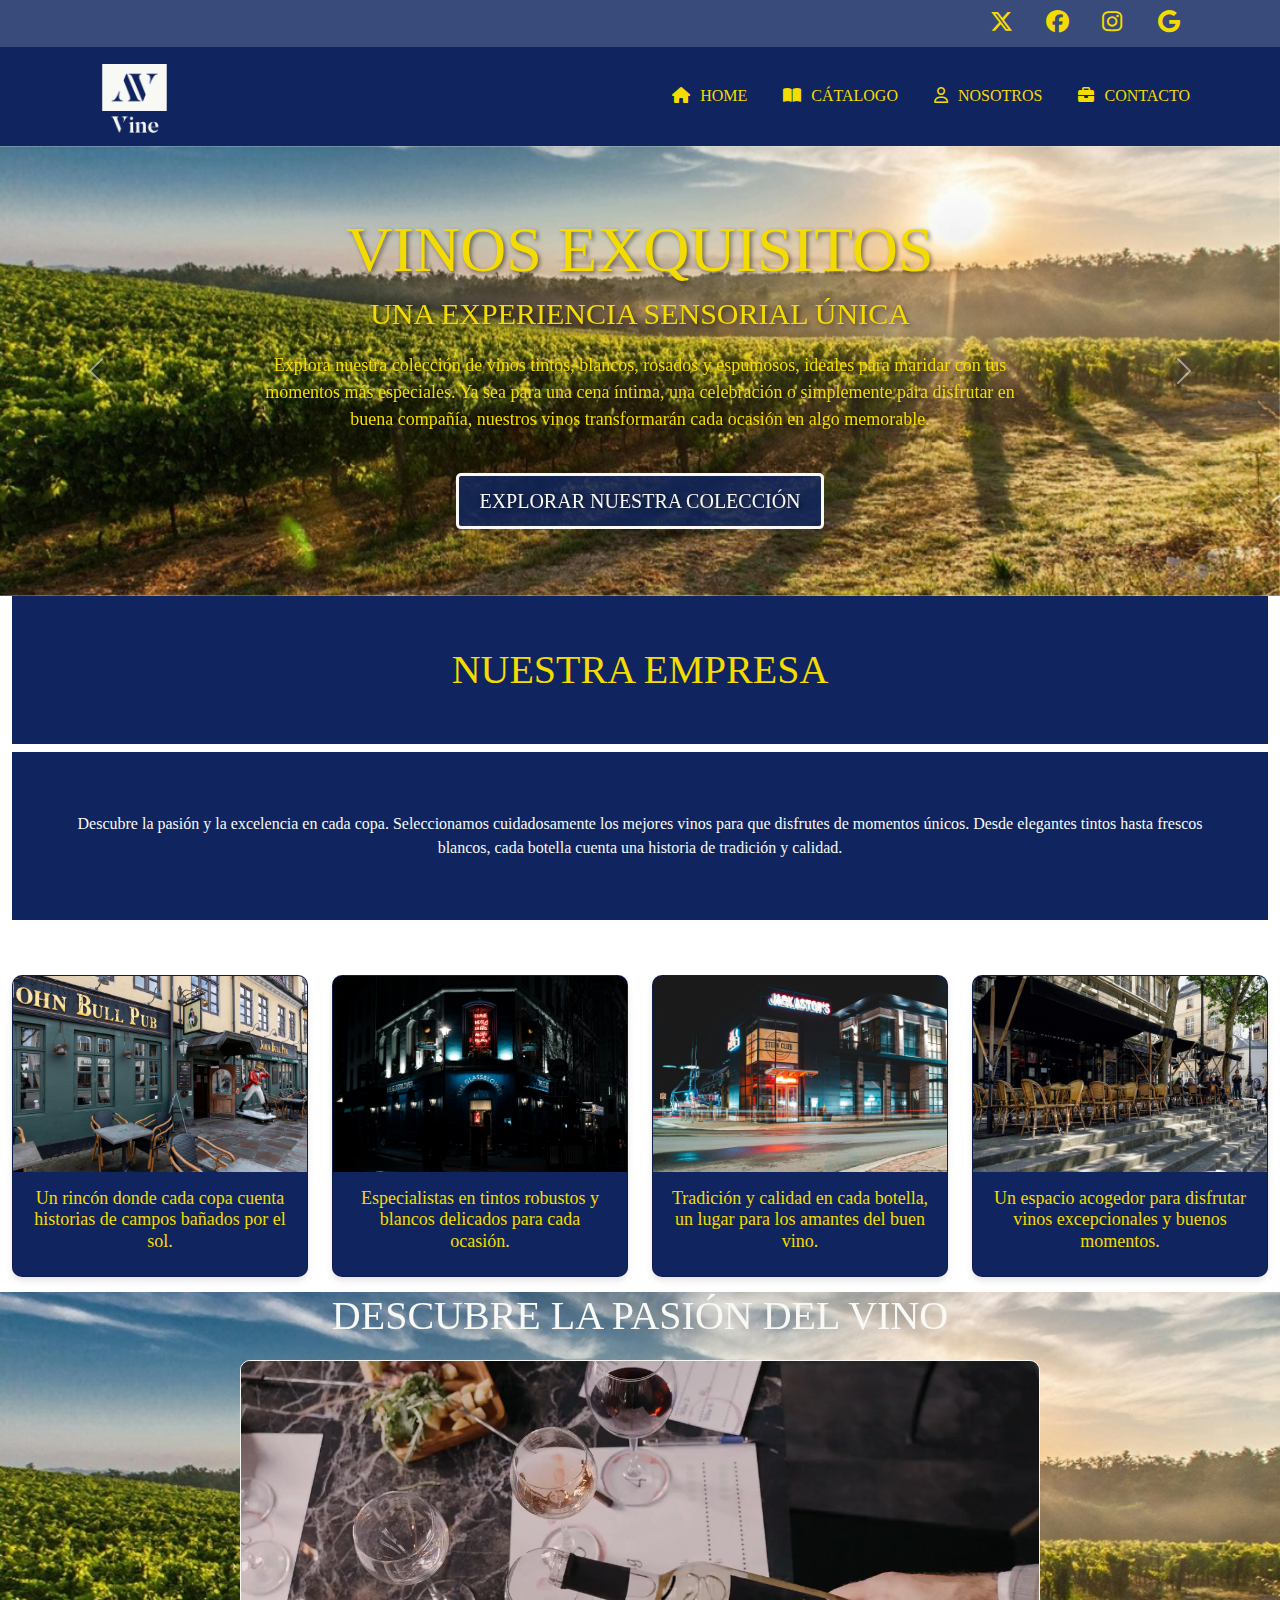
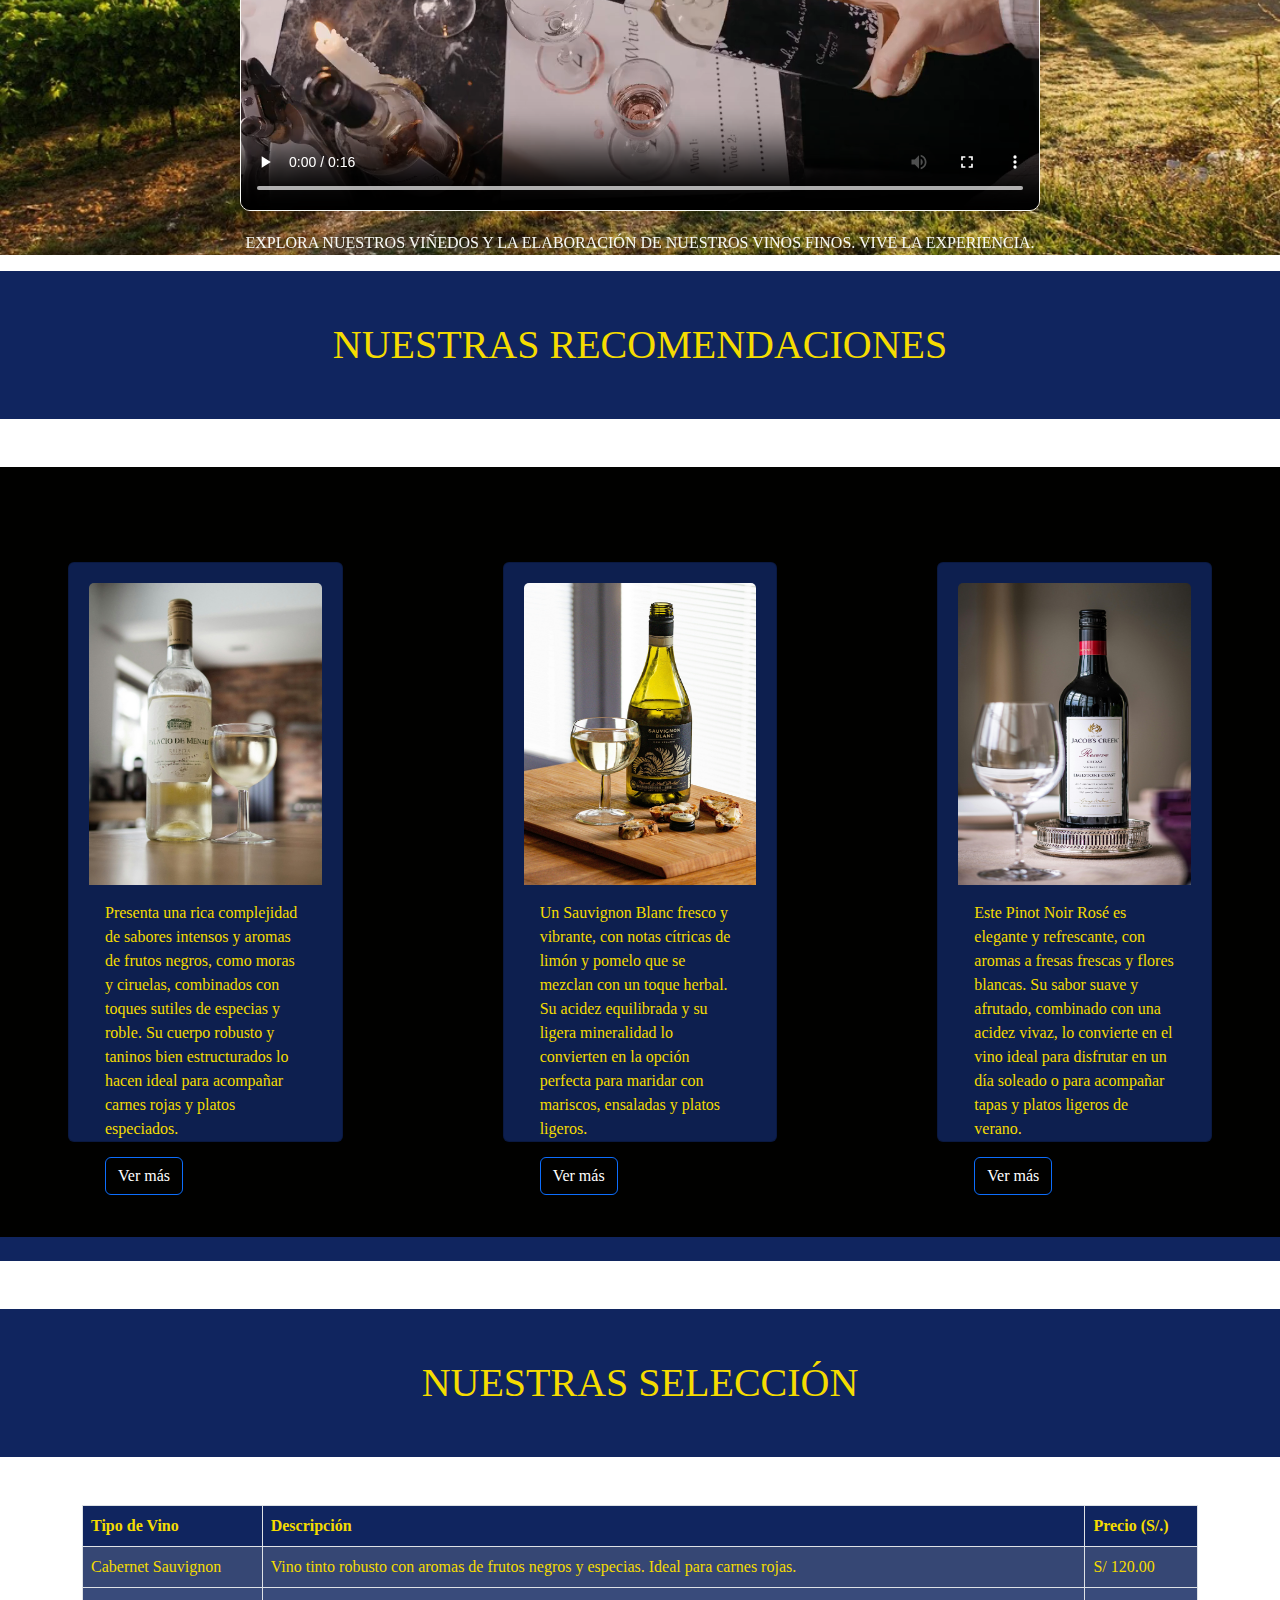
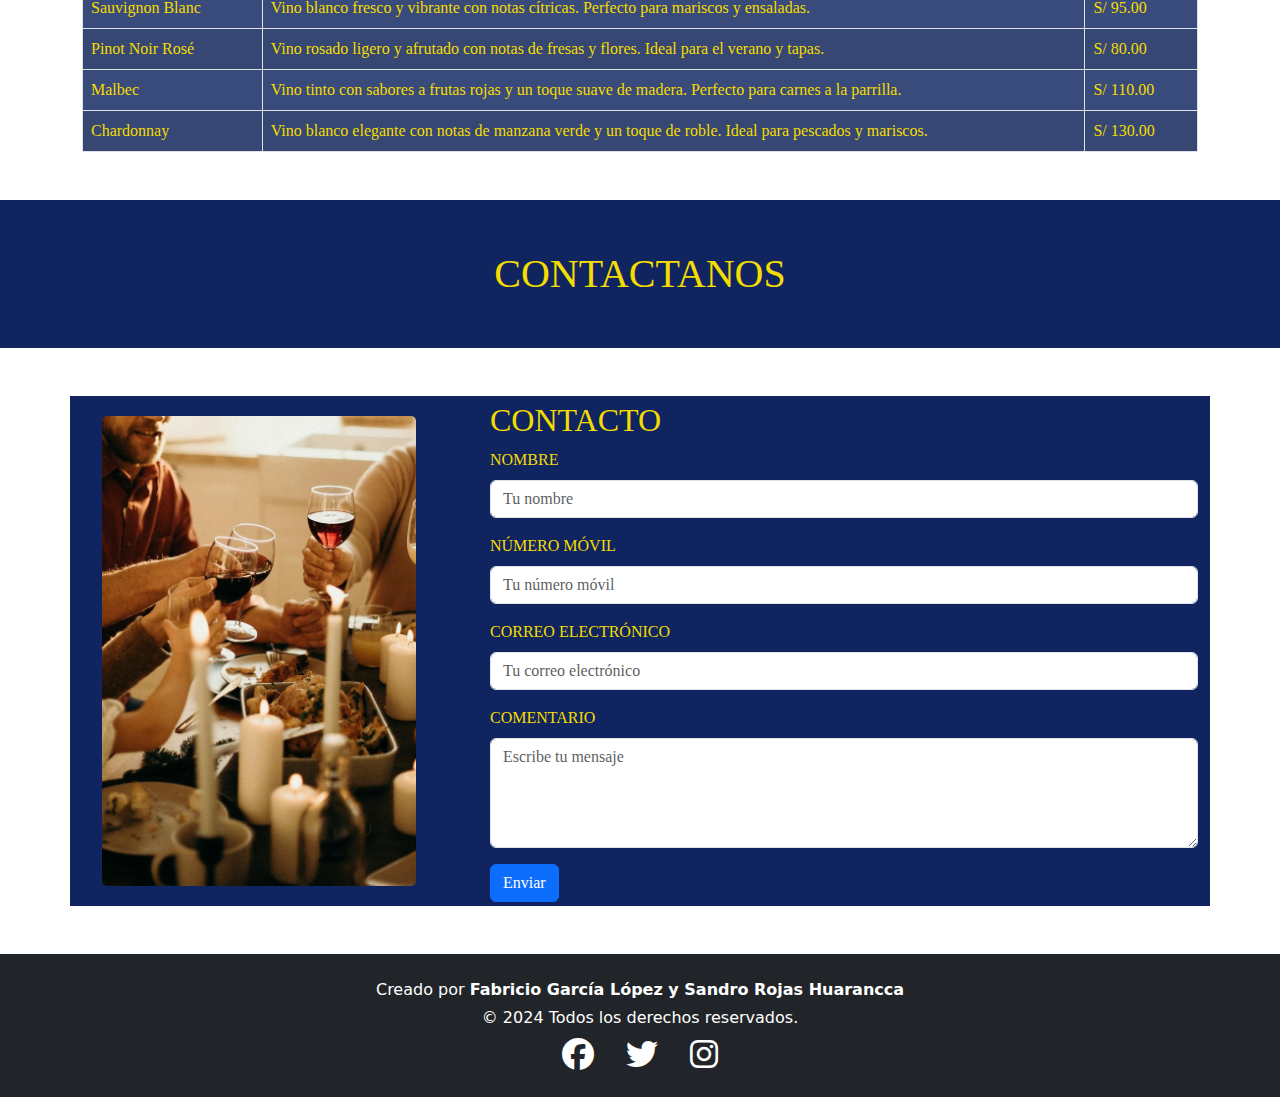
<file: index.html>
<!DOCTYPE html>
<html lang="en">
<head>
    <meta charset="UTF-8">
    <meta name="viewport" content="width=device-width, initial-scale=1.0">
    <title>Alma Vine</title>
    <link rel="shortcut icon" href="./image/logo02.png">
    <link rel="stylesheet" href="./css/bootstrap.min.css">
    <link rel="stylesheet" href="./css/index01.css">
    <link rel="stylesheet" href="./css/all.min.css">
</head>
<body>
  <header class="header">
    <div class="container d-flex justify-content-end">
      <ul class="list-unstyled d-flex m-0">
        <li class="ms-3"><a href="https://x.com/home"><i class="fa-brands fa-x-twitter"></i></a></li>
        <li class="ms-3"><a href="https://www.facebook.com/"><i class="fa-brands fa-facebook"></i></a></li>
        <li class="ms-3"><a href="https://www.instagram.com/"><i class="fa-brands fa-instagram"></i></a></li>
        <li class="ms-3"><a href="https://accounts.google.com/"><i class="fa-brands fa-google"></i></a></li>
      </ul>
    </div>
  </header>
  <nav class="navbar navbar-expand-lg " id="navbar01">
    <div class="container">
      <a class="navbar-brand" href="#" id="contenedorlogo01">
        <img src="./image/logo02.png" alt="Logo01" class="d-inline-block align-text-top"id="image01w">
      </a>
      
      <button class="navbar-toggler" type="button" data-bs-toggle="collapse" data-bs-target="#navbarNav" aria-controls="navbarNav" aria-expanded="false" aria-label="Toggle navigation">
        <span class="navbar-toggler-icon"></span>
      </button>
      
      <div class="collapse navbar-collapse" id="navbarNav">
        <ul class="navbar-nav ms-auto">
          <li class="nav-item">
            <a class="nav-link" href="./index.html"><i class="fa-solid fa-house"></i>Home</a>
          </li>
          <li class="nav-item">
            <a class="nav-link" href="./catalogo.html"><i class="fa-solid fa-book-open"></i>Cátalogo</a>
          </li>
          <li class="nav-item">
            <a class="nav-link" href="./nosotros.html"><i class="fa-regular fa-user"></i>Nosotros</a>
          </li>
          <li class="nav-item">
            <a class="nav-link" href="./contacto.html"><i class="fa-solid fa-briefcase"></i>Contacto</a>
          </li>
        </ul>
      </div>
    </div>
  </nav>
  <div id="carouselExample" class="carousel slide" data-bs-ride="carousel">
    <div class="carousel-inner">
        <!-- Imagen 1 -->
        <div class="carousel-item active">
            <img src="./image/imgh01.jpg" class="d-block w-100" alt="Imagen 1">
        </div>
        <!-- Imagen 2 -->
        <div class="carousel-item">
            <img src="./image/imgh02.jpg" class="d-block w-100" alt="Imagen 2">
        </div>
        <!-- Imagen 3 -->
        <div class="carousel-item">
            <img src="./image/imgh03.jpg" class="d-block w-100" alt="Imagen 3">
        </div>
    </div>
    <!-- Controles del carrusel -->
    <button class="carousel-control-prev" type="button" data-bs-target="#carouselExample" data-bs-slide="prev">
        <span class="carousel-control-prev-icon" aria-hidden="true"></span>
        <span class="visually-hidden">Anterior</span>
    </button>
    <button class="carousel-control-next" type="button" data-bs-target="#carouselExample" data-bs-slide="next">
        <span class="carousel-control-next-icon" aria-hidden="true"></span>
        <span class="visually-hidden">Siguiente</span>
    </button>
    <!-- Mensaje Responsivo -->
    <div class="message container text-center">
        <h1 class="display-3">Vinos Exquisitos</h1>
        <h2 class="display-6">Una Experiencia Sensorial Única</h2>
        <p class="lead">
            Explora nuestra colección de vinos tintos, blancos, rosados y espumosos, ideales para maridar con tus momentos más especiales. 
            Ya sea para una cena íntima, una celebración o simplemente para disfrutar en buena compañía, nuestros vinos transformarán cada ocasión en algo memorable.
        </p>
        <a href="#" class="btn btn-dark btn-lg" id="boton01">Explorar nuestra colección</a>
    </div>
  </div>

  <!-- Mensaje Estático -->

  <div class="container-fluid" id="home01">
    <div class="text-center" id="cuadrotexto01">
        <h1 class="section-title">Nuestra Empresa</h1>
        <p class="section-description">
          Descubre la pasión y la excelencia en cada copa. Seleccionamos cuidadosamente los mejores vinos para que disfrutes de momentos únicos. 
          Desde elegantes tintos hasta frescos blancos, cada botella cuenta una historia de tradición y calidad.
      </p>
    </div>

    <div class="row" id="cartas01">
        <div class="col-md-3">
            <div class="card image-container">
                <img src="./image/imgh04.jpg" alt="Local 1">
                <div class="card-body">
                    <h5 class="card-title text-center">Un rincón donde cada copa cuenta historias de campos bañados por el sol.</h5>
                </div>
            </div>
        </div>
        <div class="col-md-3">
            <div class="card image-container">
                <img src="./image/imgh05.jpg" alt="Local 2">
                <div class="card-body">
                    <h5 class="card-title text-center">Especialistas en tintos robustos y blancos delicados para cada ocasión.</h5>
                </div>
            </div>
        </div>
        <div class="col-md-3">
            <div class="card image-container">
                <img src="./image/imgh06.jpg" alt="Local 3">
                <div class="card-body">
                    <h5 class="card-title text-center">Tradición y calidad en cada botella, un lugar para los amantes del buen vino.</h5>
                </div>
            </div>
        </div>
        <div class="col-md-3">
            <div class="card image-container">
                <img src="./image/imgh07.jpg" alt="Local 4">
                <div class="card-body">
                    <h5 class="card-title text-center">Un espacio acogedor para disfrutar vinos excepcionales y buenos momentos.</h5>
                </div>
            </div>
        </div>
    </div>
  </div>
  <div class="" id="conetendovideo01">
    <div class="video-section">
        <div class="overlay"></div>
        <div class="content">
            <h1 class="">Descubre la Pasión del Vino</h1>
            <video controls>
                <source src="./image/video01.mp4" type="video/mp4">
            </video>
            <p class="mt-3">Explora nuestros viñedos y la elaboración de nuestros vinos finos. Vive la experiencia.</p>
        </div>
    </div>
  </div>
  <div class="text-center" id="cuadrotexto01">
    <h1 class="section-title" id="texto01">Nuestras Recomendaciones</h1>
  </div>
  <div class=" my-5" id="contenedor02">
    <div class="row">
      <!-- Columna 1 -->
      <div class="col-md-4 mb-4 cuadro01">
        <div class="card">
          <img src="./image/botella01.jpg" alt="Imagen 1" class="card-img-top">
          <div class="card-body">
            <p class="card-text">Presenta una rica complejidad de sabores intensos y aromas de frutos negros, como moras y ciruelas, combinados con toques sutiles de especias y roble. Su cuerpo robusto y taninos bien estructurados lo hacen ideal para acompañar carnes rojas y platos especiados.</p>            
            <a href="#" class="btn btn-primary botoncarta01">Ver más</a>
          </div>
        </div>
      </div>

      <!-- Columna 2 -->
      <div class="col-md-4 mb-4 cuadro01">
        <div class="card">
          <img src="./image/botella02.jpg" alt="Imagen 2" class="card-img-top">
          <div class="card-body">
            <p class="card-text">Un Sauvignon Blanc fresco y vibrante, con notas cítricas de limón y pomelo que se mezclan con un toque herbal. Su acidez equilibrada y su ligera mineralidad lo convierten en la opción perfecta para maridar con mariscos, ensaladas y platos ligeros.</p>            
            <a href="#" class="btn btn-primary botoncarta01">Ver más</a>
          </div>
        </div>
      </div>

      <!-- Columna 3 -->
      <div class="col-md-4 mb-4 cuadro01">
        <div class="card">
          <img src="./image/botella03.jpg" alt="Imagen 3" class="card-img-top">
          <div class="card-body">
            <p class="card-text">Este Pinot Noir Rosé es elegante y refrescante, con aromas a fresas frescas y flores blancas. Su sabor suave y afrutado, combinado con una acidez vivaz, lo convierte en el vino ideal para disfrutar en un día soleado o para acompañar tapas y platos ligeros de verano.</p>            
            <a href="#" class="btn btn-primary botoncarta01">Ver más</a>
          </div>
        </div>
      </div>
    </div>
  </div> 
  <div class="text-center" id="cuadrotexto01">
    <h1 class="section-title" id="seleccion010">Nuestras Selección</h1>
  </div>
  <div class="container my-5" id="seleccion01">
    <table class="table table-bordered table-striped">
      <thead class="thead-dark">
        <tr>
          <th scope="col">Tipo de Vino</th>
          <th scope="col">Descripción</th>
          <th scope="col">Precio (S/.)</th>
        </tr>
      </thead>
      <tbody>
        <!-- Vino 1 -->
        <tr>
          <td>Cabernet Sauvignon</td>
          <td>Vino tinto robusto con aromas de frutos negros y especias. Ideal para carnes rojas.</td>
          <td>S/ 120.00</td>
        </tr>
        <!-- Vino 2 -->
        <tr>
          <td>Sauvignon Blanc</td>
          <td>Vino blanco fresco y vibrante con notas cítricas. Perfecto para mariscos y ensaladas.</td>
          <td>S/ 95.00</td>
        </tr>
        <!-- Vino 3 -->
        <tr>
          <td>Pinot Noir Rosé</td>
          <td>Vino rosado ligero y afrutado con notas de fresas y flores. Ideal para el verano y tapas.</td>
          <td>S/ 80.00</td>
        </tr>
        <!-- Vino 4 -->
        <tr>
          <td>Malbec</td>
          <td>Vino tinto con sabores a frutas rojas y un toque suave de madera. Perfecto para carnes a la parrilla.</td>
          <td>S/ 110.00</td>
        </tr>
        <!-- Vino 5 -->
        <tr>
          <td>Chardonnay</td>
          <td>Vino blanco elegante con notas de manzana verde y un toque de roble. Ideal para pescados y mariscos.</td>
          <td>S/ 130.00</td>
        </tr>
      </tbody>
    </table>
  </div>
  <div class="text-center" id="cuadrotexto01">
    <h1 class="section-title">Contactanos</h1>
  </div>
  <div class="container my-5" id="formulario01">
    <div class="row form-container">
      <!-- Imagen a la izquierda -->
      <div class="col-md-5 image">
        <img src="./image/formulario01.jpg" alt="Imagen" class="img-fluid">
      </div>

      <!-- Formulario a la derecha -->
      <div class="col-md-7 form">
        <h2>Contacto</h2>
        <form>
          <!-- Nombre -->
          <div class="mb-3">
            <label for="name" class="form-label">Nombre</label>
            <input type="text" class="form-control" id="name" placeholder="Tu nombre">
          </div>

          <!-- Número móvil -->
          <div class="mb-3">
            <label for="phone" class="form-label">Número Móvil</label>
            <input type="tel" class="form-control" id="phone" placeholder="Tu número móvil">
          </div>

          <!-- Correo -->
          <div class="mb-3">
            <label for="email" class="form-label">Correo Electrónico</label>
            <input type="email" class="form-control" id="email" placeholder="Tu correo electrónico">
          </div>

          <!-- Comentario -->
          <div class="mb-3">
            <label for="comment" class="form-label">Comentario</label>
            <textarea class="form-control" id="comment" rows="4" placeholder="Escribe tu mensaje"></textarea>
          </div>

          <!-- Botón de Enviar -->
          <button type="submit" class="btn btn-primary">Enviar</button>
        </form>
      </div>
    </div>
  </div>
  <footer class="bg-dark text-white text-center py-4">
    <div class="container">
      <p class="mb-1">Creado por <strong>Fabricio García López y Sandro Rojas Huarancca</strong></p>
      <p class="mb-2">© 2024 Todos los derechos reservados.</p>
      <div class="d-flex justify-content-center">
        <a href="https://www.facebook.com" class="text-white mx-3" target="_blank">
          <i class="fab fa-facebook fa-2x"></i>
        </a>
        <a href="https://www.twitter.com" class="text-white mx-3" target="_blank">
          <i class="fab fa-twitter fa-2x"></i>
        </a>
        <a href="https://www.instagram.com" class="text-white mx-3" target="_blank">
          <i class="fab fa-instagram fa-2x"></i>
        </a>
      </div>
    </div>
  </footer>
    <script src="./js/bootstrap.min.js"></script>
    <script src="./js/jquery.js"></script>
</body>
</html>
</file>
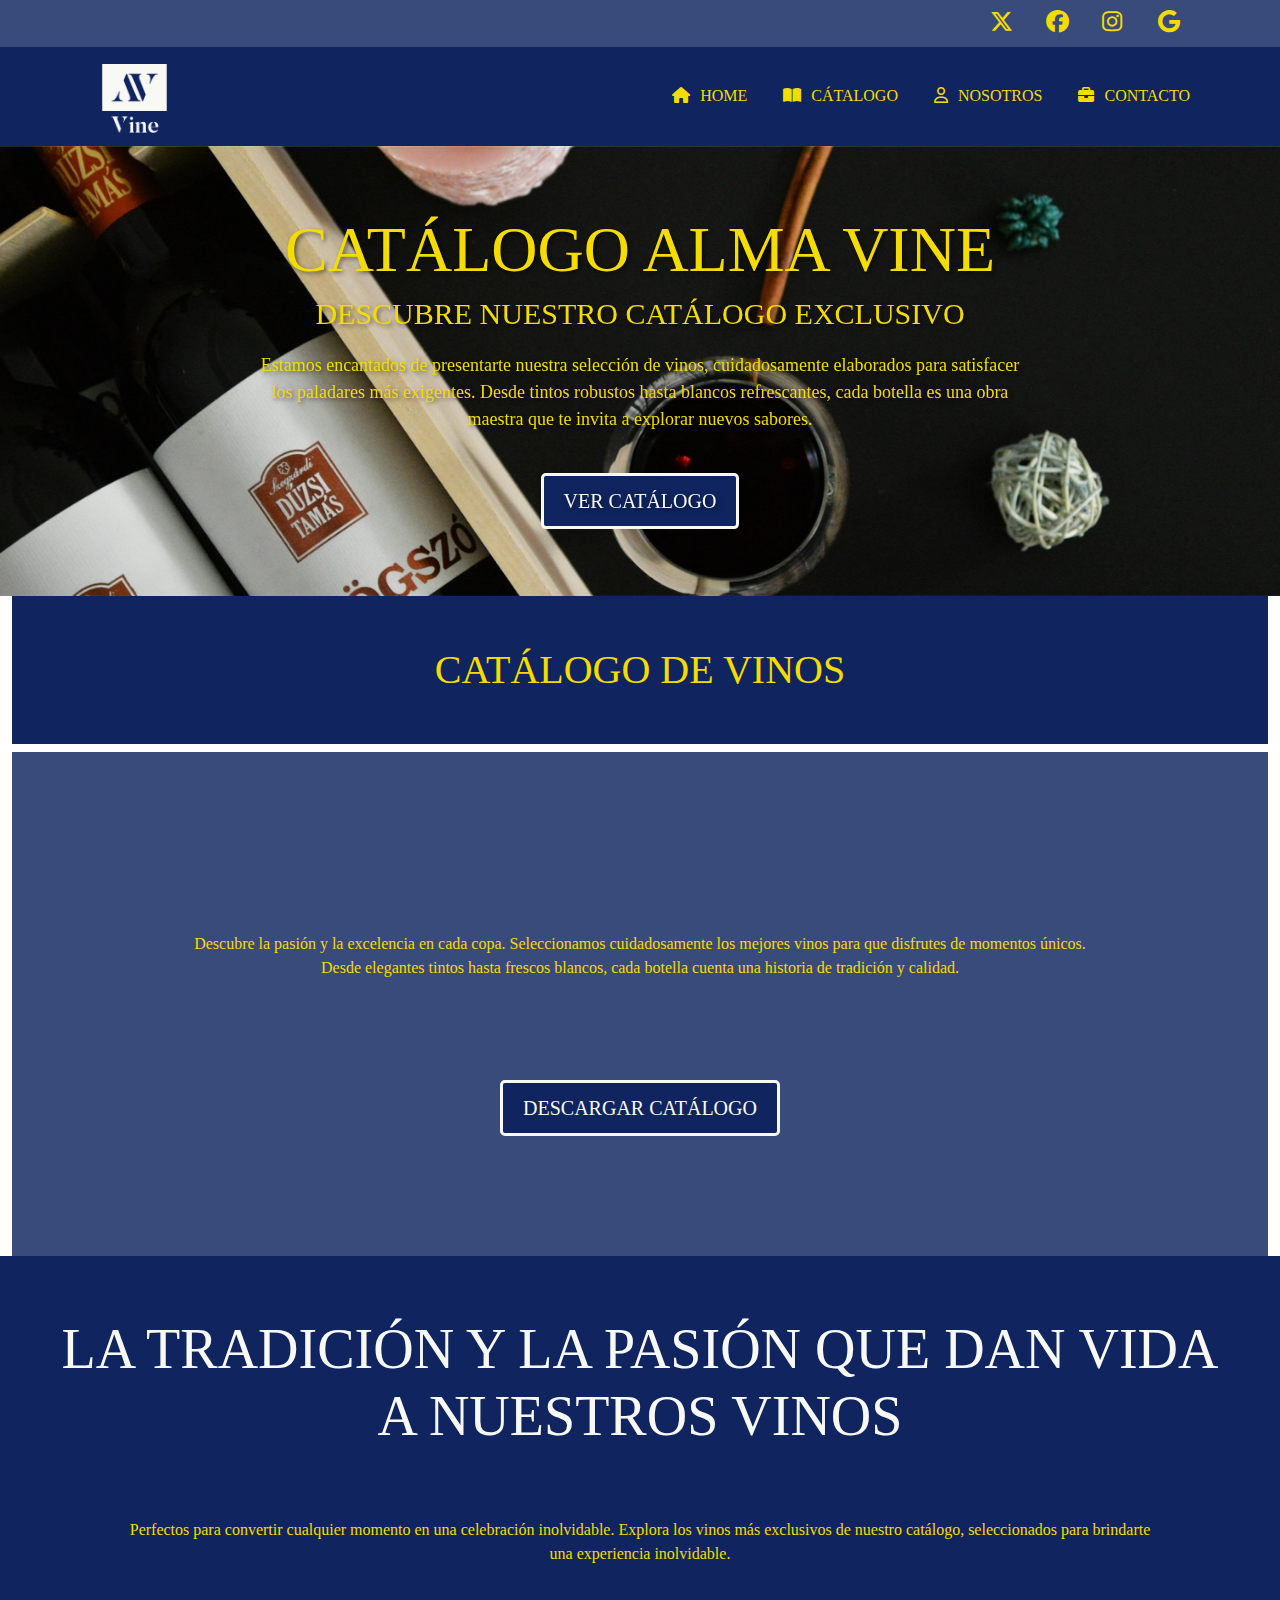
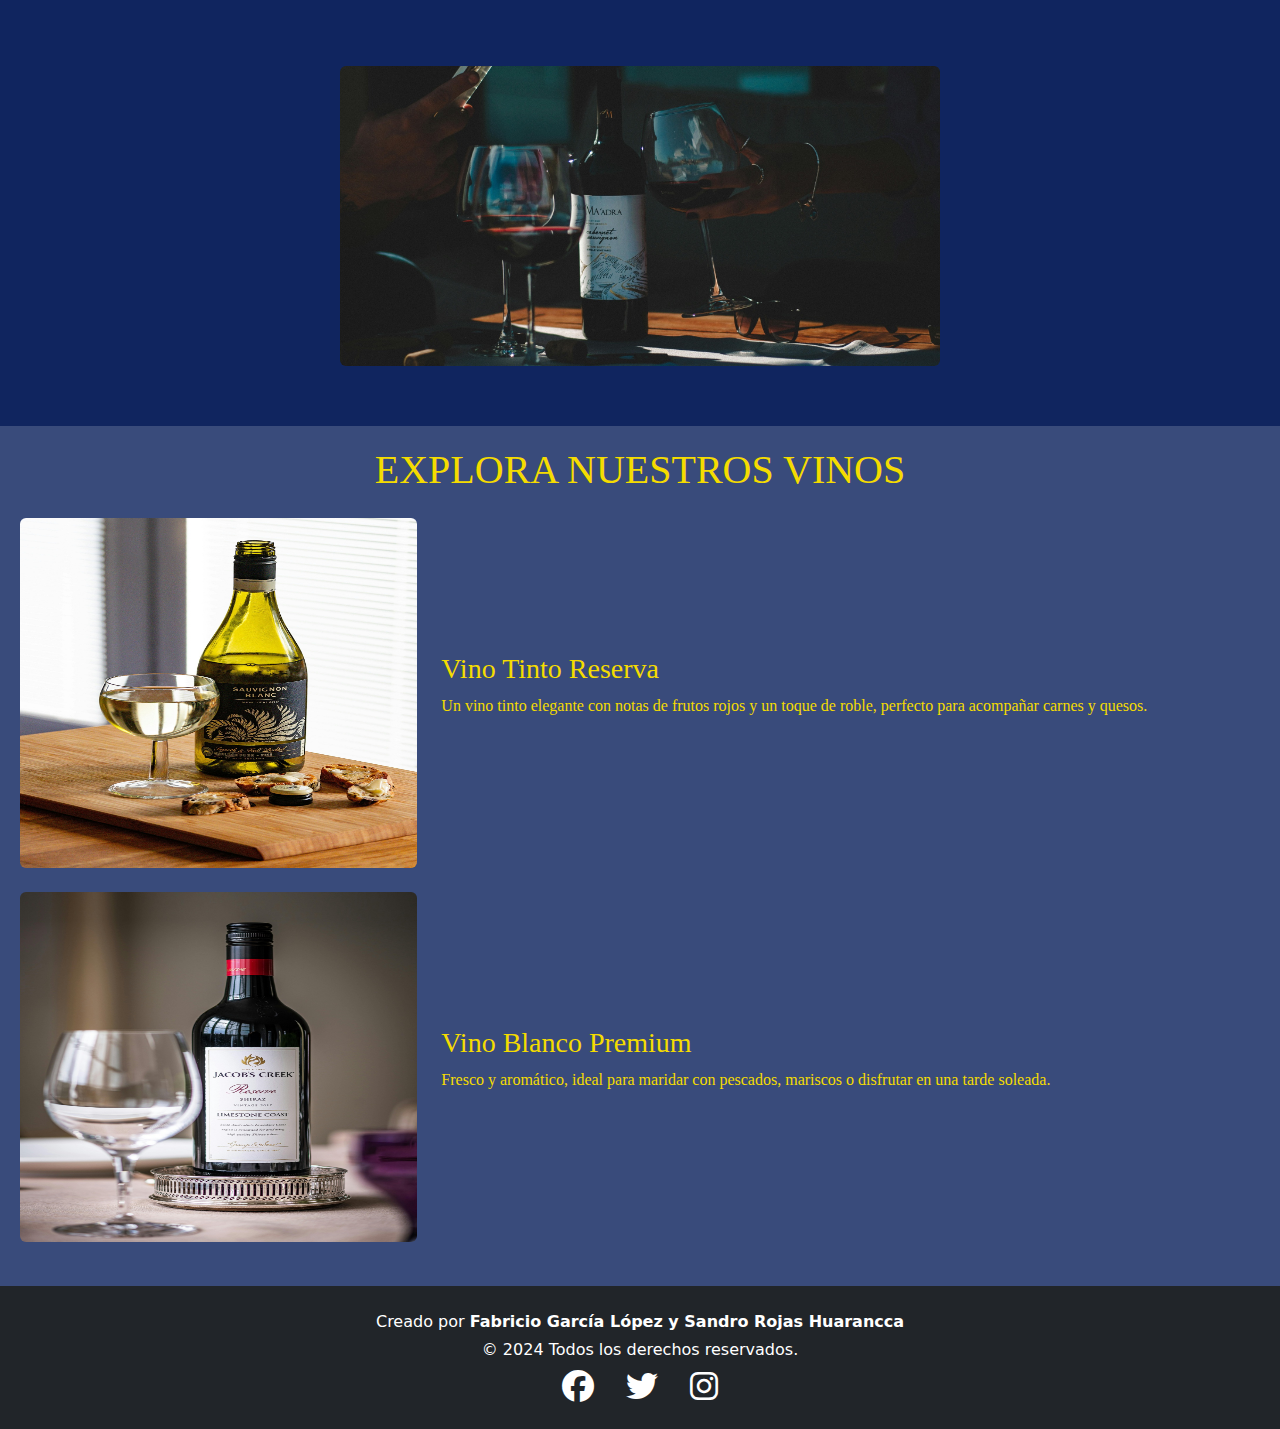
<file: catalogo.html>
<!DOCTYPE html>
<html lang="en">
<head>
    <meta charset="UTF-8">
    <meta name="viewport" content="width=device-width, initial-scale=1.0">
    <title>Alma Vine</title>
    <link rel="shortcut icon" href="./image/logo02.png">
    <link rel="stylesheet" href="./css/bootstrap.min.css">
    <link rel="stylesheet" href="./css/catalogo.css">
    <link rel="stylesheet" href="./css/all.min.css">
</head>
<body>
  <header class="header">
    <div class="container d-flex justify-content-end">
      <ul class="list-unstyled d-flex m-0">
        <li class="ms-3"><a href="https://x.com/home"><i class="fa-brands fa-x-twitter"></i></a></li>
        <li class="ms-3"><a href="https://www.facebook.com/"><i class="fa-brands fa-facebook"></i></a></li>
        <li class="ms-3"><a href="https://www.instagram.com/"><i class="fa-brands fa-instagram"></i></a></li>
        <li class="ms-3"><a href="https://accounts.google.com/"><i class="fa-brands fa-google"></i></a></li>
      </ul>
    </div>
  </header>
  <nav class="navbar navbar-expand-lg " id="navbar01">
    <div class="container">
      <a class="navbar-brand" href="#" id="contenedorlogo01">
        <img src="./image/logo02.png" alt="Logo01" class="d-inline-block align-text-top"id="image01w">
      </a>
      
      <button class="navbar-toggler" type="button" data-bs-toggle="collapse" data-bs-target="#navbarNav" aria-controls="navbarNav" aria-expanded="false" aria-label="Toggle navigation">
        <span class="navbar-toggler-icon"></span>
      </button>
      
      <div class="collapse navbar-collapse" id="navbarNav">
        <ul class="navbar-nav ms-auto">
          <li class="nav-item">
            <a class="nav-link" href="./index.html"><i class="fa-solid fa-house"></i>Home</a>
          </li>
          <li class="nav-item">
            <a class="nav-link" href="./catalogo.html"><i class="fa-solid fa-book-open"></i>Cátalogo</a>
          </li>
          <li class="nav-item">
            <a class="nav-link" href="./nosotros.html"><i class="fa-regular fa-user"></i>Nosotros</a>
          </li>
          <li class="nav-item">
            <a class="nav-link" href="./contacto.html"><i class="fa-solid fa-briefcase"></i>Contacto</a>
          </li>
        </ul>
      </div>
    </div>
  </nav>
  <div id="carouselExample" class="carousel slide" data-bs-ride="carousel">
    <div class="carousel-inner">
        <!-- Imagen 1 -->
        <div class="carousel-item active">
            <img src="./image/imgc3.jpg" class="d-block w-100" alt="Imagen 1">
        </div>
        <!-- Imagen 2 -->
        <div class="carousel-item">
            <img src="./image/imgc2.jpg" class="d-block w-100" alt="Imagen 2">
        </div>
        <!-- Imagen 3 -->
        <div class="carousel-item">
            <img src="./image/imgc1.jpg" class="d-block w-100" alt="Imagen 3">
        </div>
    </div>
    <!-- Controles del carrusel -->
    <!-- Mensaje Responsivo -->
    <div class="message container text-center">
        <h1 class="display-3">Catálogo Alma Vine</h1>
        <h2 class="display-6">Descubre Nuestro Catálogo Exclusivo</h2>
        <p class="lead">
            Estamos encantados de presentarte nuestra selección de vinos, cuidadosamente elaborados para satisfacer los paladares más exigentes. 
            Desde tintos robustos hasta blancos refrescantes, cada botella es una obra maestra que te invita a explorar nuevos sabores.
        </p>
        <a href="#" class="btn btn-dark btn-lg" id="boton01">Ver Catálogo</a>
    </div>
    
  </div>

  <!-- Mensaje Estático -->

  <div class="container-fluid" id="home01">
    <h1 class="section-title">Catálogo de Vinos</h1>
    <div class="text-center" id="cuadrotexto01">
        <p class="section-description">
          Descubre la pasión y la excelencia en cada copa. Seleccionamos cuidadosamente los mejores vinos para que disfrutes de momentos únicos. 
          Desde elegantes tintos hasta frescos blancos, cada botella cuenta una historia de tradición y calidad.
        </p>
      <a href="#" class="btn btn-dark btn-lg" id="boton02">Descargar Catálogo</a>
    </div>
  </div>
    <!--CONTENEDOR CON IMAGEN Y TEXTO-->
    <div class="container-fluid text-center" id="contenedorimg">
      <h1 class="display-4">La tradición y la pasión que dan vida a nuestros vinos</h1>
      <p class="section-description">
        Perfectos para convertir cualquier momento en una celebración inolvidable. Explora los vinos más exclusivos de nuestro catálogo, seleccionados para brindarte una experiencia inolvidable.
      </p>
      <div class="d-flex justify-content-center">
        <img src="./image/imgc4.jpg" class="img-fluid rounded w-100" style="max-width: 600px;" alt="Vino exclusivo">
      </div>
    </div>
    
    <div class="" id="nuevosvinos">
      <!-- Título principal -->
      <h1 class="text-center mb-4">Explora Nuestros Vinos</h1>
    
      <!-- Primera fila: Imagen y texto -->
      <div class="row align-items-center mb-4">
        <div class="col-md-4">
          <img src="./image/botella02.jpg" alt="Vino 1" style="max-width: 600px;" class="img-fluid rounded w-100 botella03">
        </div>
        <div class="col-md-8">
          <h3>Vino Tinto Reserva</h3>
          <p>Un vino tinto elegante con notas de frutos rojos y un toque de roble, perfecto para acompañar carnes y quesos.</p>
        </div>
      </div>
    
      <!-- Segunda fila: Imagen y texto -->
      <div class="row align-items-center mb-4">
        <div class="col-md-4">
          <img src="./image/botella03.jpg" alt="Vino 2" style="max-width: 600px;" class="img-fluid rounded w-100 botella03" botella03">
        </div>
        <div class="col-md-8">
          <h3>Vino Blanco Premium</h3>
          <p>Fresco y aromático, ideal para maridar con pescados, mariscos o disfrutar en una tarde soleada.</p>
        </div>
      </div>
    </div>
    <footer class="bg-dark text-white text-center py-4">
      <div class="container">
        <p class="mb-1">Creado por <strong>Fabricio García López y Sandro Rojas Huarancca</strong></p>
        <p class="mb-2">© 2024 Todos los derechos reservados.</p>
        <div class="d-flex justify-content-center">
          <a href="https://www.facebook.com" class="text-white mx-3" target="_blank">
            <i class="fab fa-facebook fa-2x"></i>
          </a>
          <a href="https://www.twitter.com" class="text-white mx-3" target="_blank">
            <i class="fab fa-twitter fa-2x"></i>
          </a>
          <a href="https://www.instagram.com" class="text-white mx-3" target="_blank">
            <i class="fab fa-instagram fa-2x"></i>
          </a>
        </div>
      </div>
    </footer>
    <script src="./js/bootstrap.min.js"></script>
    <script src="./js/jquery.js"></script>
</body>
</html>
</file>
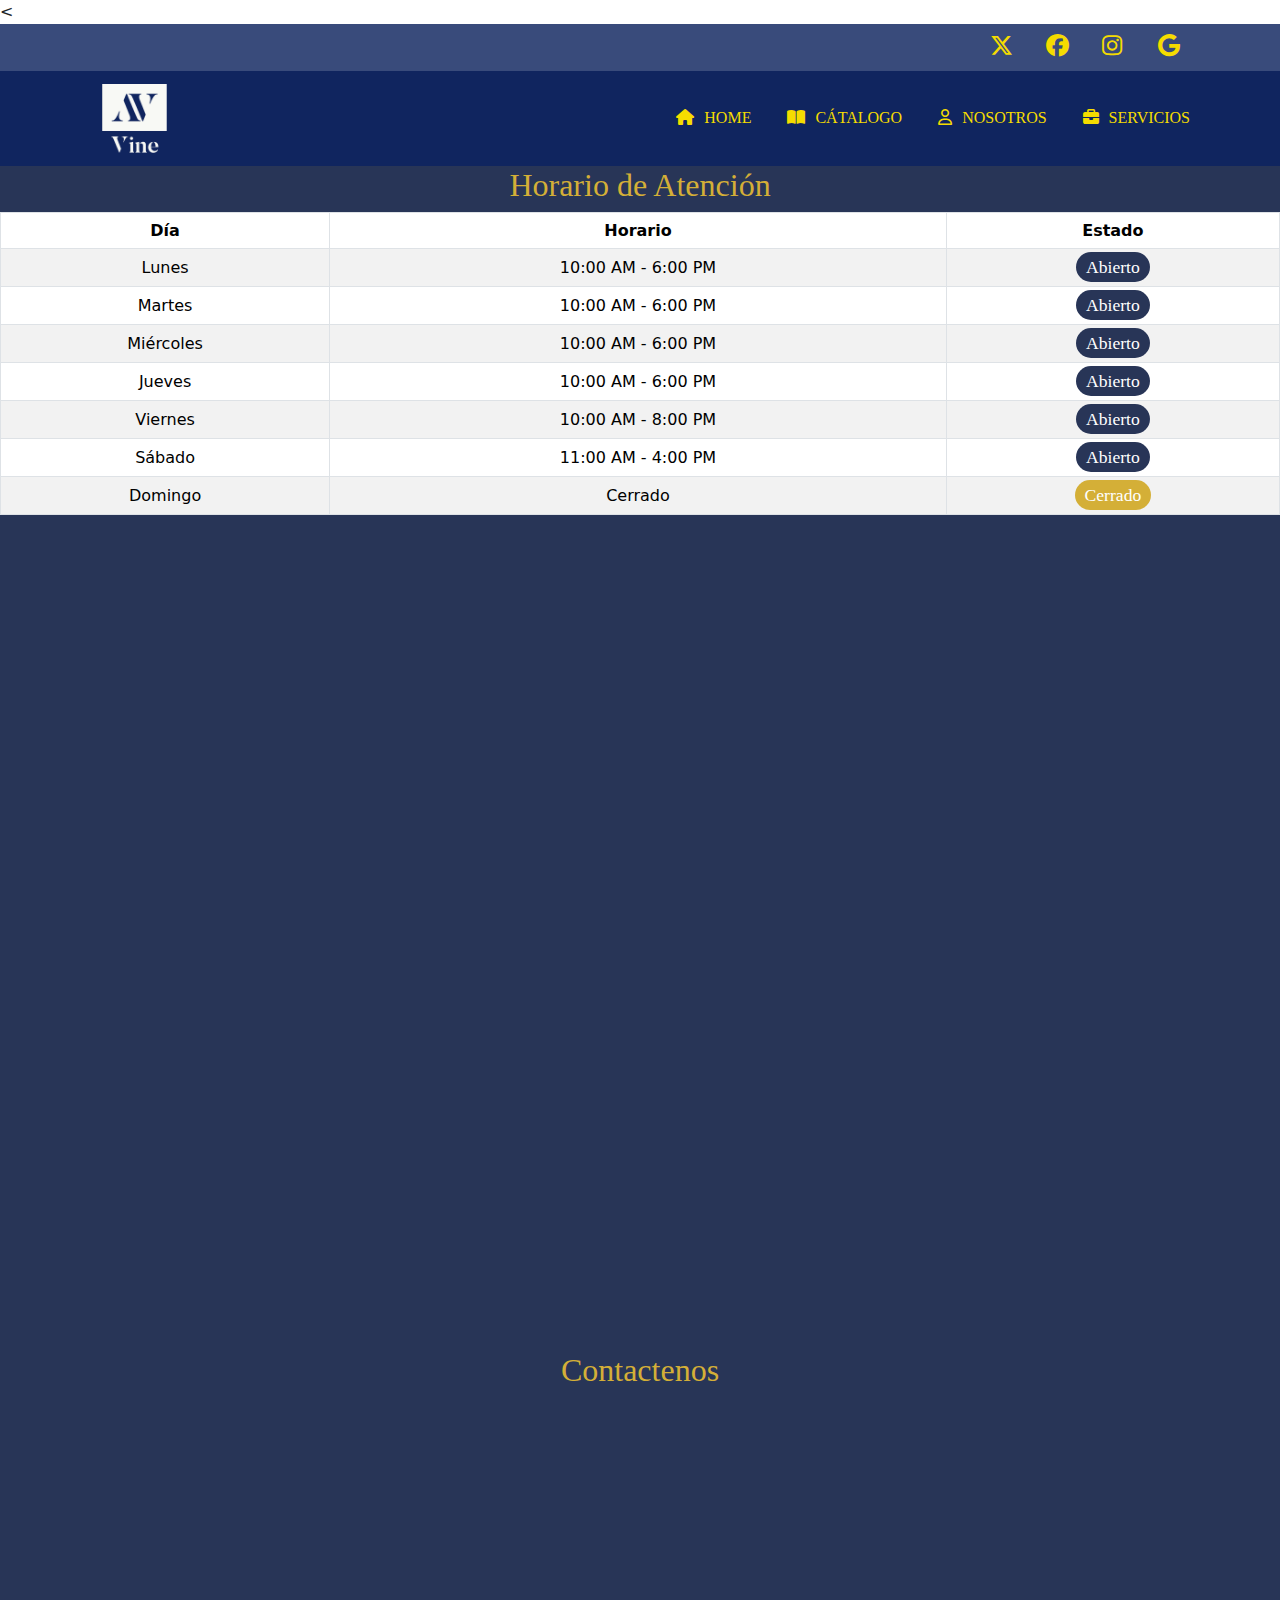
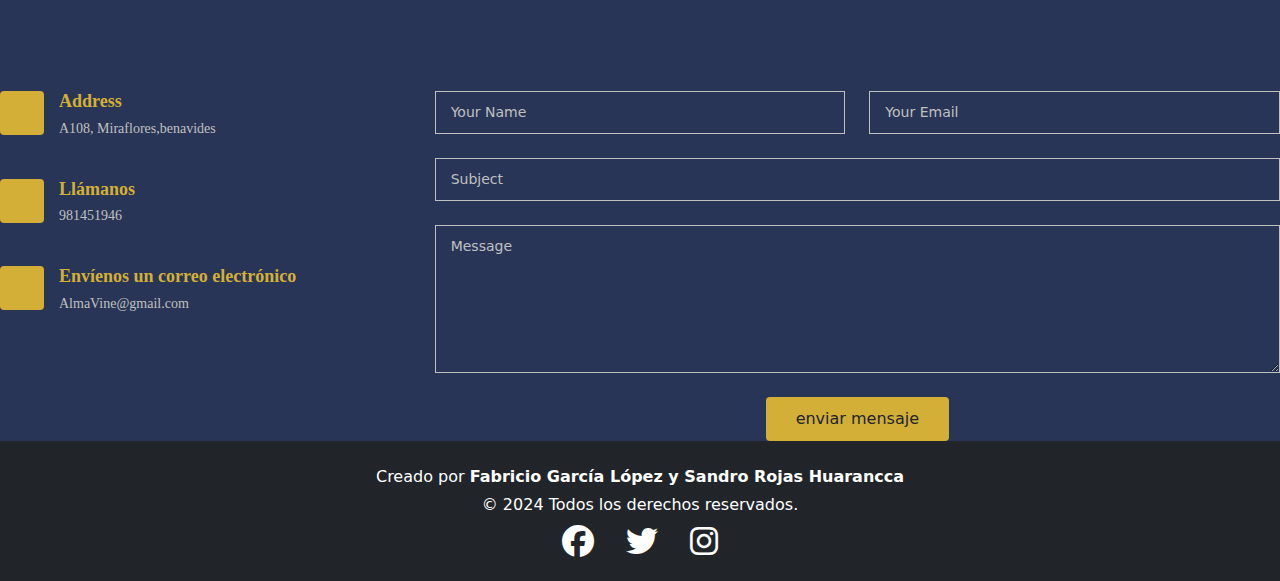
<file: contacto.html>
<<!DOCTYPE html>
<html lang="en">
<head>
    <meta charset="UTF-8">
    <meta name="viewport" content="width=device-width, initial-scale=1.0">
    <title>Alma Vine</title>
    <link rel="shortcut icon" href="./image/logo02.png">
    <link rel="stylesheet" href="./css/bootstrap.min.css">
    <link rel="stylesheet" href="./css/contacto.css">
    <link rel="stylesheet" href="./css/all.min.css">
    <link href="https://cdn.jsdelivr.net/npm/bootstrap@5.3.0-alpha1/dist/css/bootstrap.min.css" rel="stylesheet" integrity="sha384-KyZXEJ6bN6tIS8js7V9Ew0kk+JlO3wUu01oN2WfWjB08WrQ5jsP0I4JXYzVuA6wD" crossorigin="anonymous">
</head>
<body>
  <header class="header">
    <div class="container d-flex justify-content-end">
      <ul class="list-unstyled d-flex m-0">
        <li class="ms-3"><a href="https://x.com/home"><i class="fa-brands fa-x-twitter"></i></a></li>
        <li class="ms-3"><a href="https://www.facebook.com/"><i class="fa-brands fa-facebook"></i></a></li>
        <li class="ms-3"><a href="https://www.instagram.com/"><i class="fa-brands fa-instagram"></i></a></li>
        <li class="ms-3"><a href="https://accounts.google.com/"><i class="fa-brands fa-google"></i></a></li>
      </ul>
    </div>
  </header>
  <nav class="navbar navbar-expand-lg " id="navbar01">
    <div class="container">
      <a class="navbar-brand" href="#" id="contenedorlogo01">
        <img src="./image/logo02.png" alt="Logo01" class="d-inline-block align-text-top"id="image01w">
      </a>
      
      <button class="navbar-toggler" type="button" data-bs-toggle="collapse" data-bs-target="#navbarNav" aria-controls="navbarNav" aria-expanded="false" aria-label="Toggle navigation">
        <span class="navbar-toggler-icon"></span>
      </button>
      
      <div class="collapse navbar-collapse" id="navbarNav">
        <ul class="navbar-nav ms-auto">
          <li class="nav-item">
            <a class="nav-link" href="./index.html"><i class="fa-solid fa-house"></i>Home</a>
          </li>
          <li class="nav-item">
            <a class="nav-link" href="./catalogo.html"><i class="fa-solid fa-book-open"></i>Cátalogo</a>
          </li>
          <li class="nav-item">
            <a class="nav-link" href="./nosotros.html"><i class="fa-regular fa-user"></i>Nosotros</a>
          </li>
          <li class="nav-item">
            <a class="nav-link" href="./contacto.html"><i class="fa-solid fa-briefcase"></i>Servicios</a>
          </li>
        </ul>
      </div>
    </div>
  </nav>
  


<section id="tablas" class="tabla section">

 <div class="container3 table-container">
   <h2>Horario de Atención </h2>
   <table class="table table-bordered table-striped">
     <thead>
       <tr>
         <th>Día</th>
         <th>Horario</th>
         <th>Estado</th>
       </tr>
     </thead>
     <tbody>
       <tr>
         <td>Lunes</td>
         <td>10:00 AM - 6:00 PM</td>
         <td><span class="badge-status badge-open">Abierto</span></td>
       </tr>
       <tr>
         <td>Martes</td>
         <td>10:00 AM - 6:00 PM</td>
         <td><span class="badge-status badge-open">Abierto</span></td>
       </tr>
       <tr>
         <td>Miércoles</td>
         <td>10:00 AM - 6:00 PM</td>
         <td><span class="badge-status badge-open">Abierto</span></td>
       </tr>
       <tr>
         <td>Jueves</td>
         <td>10:00 AM - 6:00 PM</td>
         <td><span class="badge-status badge-open">Abierto</span></td>
       </tr>
       <tr>
         <td>Viernes</td>
         <td>10:00 AM - 8:00 PM</td>
         <td><span class="badge-status badge-open">Abierto</span></td>
       </tr>
       <tr>
         <td>Sábado</td>
         <td>11:00 AM - 4:00 PM</td>
         <td><span class="badge-status badge-open">Abierto</span></td>
       </tr>
       <tr>
         <td>Domingo</td>
         <td>Cerrado</td>
         <td><span class="badge-status badge-closed">Cerrado</span></td>
       </tr>
     </tbody>
   </table>
 </div>




<section class="py-5-bg-light">
  <div class="container">
      <!-- Título -->
      <div class="text-center mb-4">
          <h2 class="fw-bold fade-in">Descubre Nuestra Tienda de Vinos</h2>
          
      </div>

      <!-- Videos e información -->
      <div class="row g-4">
          <!-- Video 1 -->
          <div class="col-md-4 fade-in" style="animation-delay: 0.4s;">
              <div class="card hover-zoom">
                  <video class="card-img-top" autoplay muted loop>
                      <source src="image/presentacion.mp4" type="video/mp4">
                      
                  </video>
                  <div class="card-body">
                      <h5 class="card-title">Presentación de la tienda</h5>
                      <p class="card-text">Descubre vinos tintos de regiones reconocidas.</p>
                  </div>
              </div>
          </div>
          <!-- Video 2 -->
          <div class="col-md-4 fade-in" style="animation-delay: 0.5s;">
              <div class="card hover-zoom">
                  <video class="card-img-top" autoplay muted loop>
                      <source src="image/viaje.mp4" type="video/mp4">
                      
                  </video>
                  <div class="card-body">
                      <h5 class="card-title">Viaje Sensorial</h5>
                      <p class="card-text">"Explora aromas, sabores y texturas que despiertan los sentidos."
                      </p>
                  </div>
              </div>
          </div>
          <!-- Video 3 -->
          <div class="col-md-4 fade-in" style="animation-delay: 0.6s;">
              <div class="card hover-zoom">
                  <video class="card-img-top" autoplay muted loop>
                      <source src="image/vinos favoritos.mp4" type="video/mp4">
                      
                  </video>
                  <div class="card-body">
                      <h5 class="card-title">Nuestros Favoritos</h5>
                      <p class="card-text">"Una selección personal de los vinos que más nos apasionan."</p>
                  </div>
              </div>
          </div>
          <!-- Video 4 -->
          <div class="col-md-6 scale-up" style="animation-delay: 0.7s;">
              <div class="card hover-zoom">
                  <video class="card-img-top" autoplay muted loop>
                      <source src="image/video01-VEED.mp4" type="video/mp4">
                      
                  </video>
                  <div class="card-body">
                      <h5 class="card-title">Experiencias de Cata</h5>
                      <p class="card-text">Participa en nuestras catas guiadas y conoce más sobre el mundo del vino.</p>
                  </div>
              </div>
          </div>
          <!-- Video 5 -->
          <div class="col-md-6 scale-up" style="animation-delay: 0.8s;">
              <div class="card hover-zoom">
                  <video class="card-img-top" autoplay muted loop>
                      <source src="image/tutorial.mp4" type="video/mp4">
                     
                  </video>
                  <div class="card-body">
                      <h5 class="card-title">tutorial a subcribirse</h5>
                      <p class="card-text">Sumérgete en nuestra tienda y explora una colección única de vinos seleccionados.</p>
                  </div>
              </div>  
          </div>
      </div>
  </div>
</section>

<!-- Contact Section -->
<section id="contact" class="contact section">

  <!-- Section Title -->
  <div class="container section-title" data-aos="fade-up">
    <h2>Contactenos</h2>
  </div><!-- End Section Title -->

  <div class="container1" data-aos="fade-up" data-aos-delay="100">

    <div class="mb-4" data-aos="fade-up" data-aos-delay="200">
      <iframe style="border:0; width: 100%; height: 270px;" src="https://www.google.com/maps/embed?pb=!1m18!1m12!1m3!1d7801.677801092718!2d-77.03545555472371!3d-12.1231728693865!2m3!1f0!2f0!3f0!3m2!1i1024!2i768!4f13.1!3m3!1m2!1s0x9105c900334e8cb3%3A0x3ea7a56fe951c972!2sMarylou%20Wine%20Bar!5e0!3m2!1ses!2spe!4v1734131656865!5m2!1ses!2spe" frameborder="0" allowfullscreen="" loading="lazy" referrerpolicy="no-referrer-when-downgrade"></iframe>
    </div><!-- End Google Maps -->
   
    <div class="row gy-4">

      <div class="col-lg-4">
        <div class="info-item d-flex" data-aos="fade-up" data-aos-delay="300">
          <i class="fa-solid fa-location-dot"></i>
          <div>
            <h3>Address</h3>
            <p>A108, Miraflores,benavides</p>
          </div>
        </div><!-- End Info Item -->

        <div class="info-item d-flex" data-aos="fade-up" data-aos-delay="400">
          <i class="fa-solid fa-phone"></i>
          <div>
            <h3>Llámanos</h3>
            <p>981451946</p>
          </div>
        </div><!-- End Info Item -->

        <div class="info-item d-flex" data-aos="fade-up" data-aos-delay="500">
          <i class="fa-solid fa-envelope"></i>
          <div>
            <h3>Envíenos un correo electrónico</h3>
            <p>AlmaVine@gmail.com</p>
          </div>
        </div><!-- End Info Item -->

      </div>

      <div class="col-lg-8">
        <form action="forms/contact.php" method="post" class="php-email-form" data-aos="fade-up" data-aos-delay="200">
          <div class="row gy-4">

            <div class="col-md-6">
              <input type="text" name="name" class="form-control" placeholder="Your Name" required="">
            </div>

            <div class="col-md-6 ">
              <input type="email" class="form-control" name="email" placeholder="Your Email" required="">
            </div>

            <div class="col-md-12">
              <input type="text" class="form-control" name="subject" placeholder="Subject" required="">
            </div>

            <div class="col-md-12">
              <textarea class="form-control" name="message" rows="6" placeholder="Message" required=""></textarea>
            </div>

            <div class="col-md-12 text-center">

              <button type="submit">enviar mensaje</button>
            </div>

            

          </div>
        </form>
      </div><!-- End Contact Form -->

    </div>

  </div>

</section><!-- /Contact Section -->






<footer class="bg-dark text-white text-center py-4">
  <div class="container">
    <p class="mb-1">Creado por <strong>Fabricio García López y Sandro Rojas Huarancca</strong></p>
    <p class="mb-2">© 2024 Todos los derechos reservados.</p>
    <div class="d-flex justify-content-center">
      <a href="https://www.facebook.com/" class="text-white mx-3" target="_blank">
        <i class="fab fa-facebook fa-2x"></i>
      </a>
      <a href="https://www.twitter.com/" class="text-white mx-3" target="_blank">
        <i class="fab fa-twitter fa-2x"></i>
      </a>
      <a href="https://www.instagram.com/" class="text-white mx-3" target="_blank">
        <i class="fab fa-instagram fa-2x"></i>
      </a>
    </div>
  </div>
</footer>

    <script src="./js/bootstrap.min.js"></script>
    <!-- Vincula el archivo JS de Bootstrap -->
  <script src="https://cdn.jsdelivr.net/npm/@popperjs/core@2.11.6/dist/umd/popper.min.js"></script>
  <script src="https://cdn.jsdelivr.net/npm/bootstrap@5.3.0-alpha1/dist/js/bootstrap.min.js"></script> 
  <script src="./js/jquery.js"></script>

</body>
</html>
</file>
<file: css/index01.css>
:root{
    --colorblack01:#010100;
    --colorblack02:#212121;
    --colorwhite01:#f8f9f5;
    --colorazul01:#10255f;
    --colorazul02:#10255fd3;
    --coloramarillo01:rgb(245, 220, 0);
}
*{
    box-sizing: border-box;
    padding: 0;
    margin: 0;
}
/*HEADER*/

.header {
    width: 100%;
    padding: 10px 0;
    background-color:var(--colorazul02);
}
header i{
    color:var(--coloramarillo01);
    width: 40px;
    font-size: 23px;
}

/*NAVBAR*/

.navbar{
    background-color:var(--colorazul01);
    transition: background-color 1.5s ease;
}
.navbar a {
    color: var(--coloramarillo01);
    text-transform: uppercase;
    list-style: none;
    font-family: StagSans-Book;
    margin-left: 20px;
    align-items: center;
    position: relative; /* Necesario para el pseudo-elemento */
    transition: color 0.3s ease; /* Animación de color al pasar el mouse */
}
.navbar i{
    margin-right: 10px;
}

.navbar img{
    max-width: 65px;
    max-height: 85px;
}
.contenedor01 .image01{
    opacity: 0;
}
/*HOVERS DEL NAVBAR*/
.navbar a::after {
    content: "";
    position: absolute;
    bottom: 0;
    left: 0;
    width: 0;
    height: 3px;
    background-color: var(--colorwhite01);
    transition: width 0.5s ease;
}
.navbar a:hover {
    color: var(--colorwhite01);
}
.navbar a:hover::after {
    width: 100%;
}


/*CAROUSEL*/

.carousel-item img {
    width: 100%;
    height: 450px;
    object-fit: cover;
}

.message {
    position: absolute;
    top: 50%;
    left: 50%;
    transform: translate(-50%, -50%);
    color: var(--colorwhite01);
    text-shadow: 2px 2px 4px rgba(0, 0, 0, 0.5);
    max-width: 800px;
    padding: 20px;
}

.message h1 {
    font-size: clamp(32px, 5vw, 64px); /* Escala entre 32px y 64px */
    text-transform: uppercase;
    font-family: StagSans-Medium;
    color:var(--coloramarillo01);
}

.message h2 {
    font-size: clamp(18px, 3vw, 30px); /* Escala entre 18px y 30px */
    margin-bottom: 20px;
    font-family: StagSans-Light;
    text-transform: uppercase;
    color:var(--coloramarillo01);
}

.message p {
    margin-top: 20px;
    font-size: clamp(14px, 2vw, 18px); /* Escala entre 14px y 18px */
    font-family: StagSans-Book;
    margin-bottom: 40px;
    color:var(--coloramarillo01);
}

#boton01 {
    background-color: var(--colorazul02);
    color: var(--colorwhite01);
    padding: 10px 20px;
    text-decoration: none;
    border-radius: 5px;
    transition: background-color 0.5s ease, border-color 0.5s ease;
    border: solid 3px var(--colorwhite01);
    font-family: StagSans-Book;
    text-transform: uppercase;
}

#boton01:hover {
    border: solid 3px var(--colorwhite01);
    background-color: transparent;
}

/*Componente Layout – Container - Fluid*/

.image-container {
    border-radius: 10px;
    overflow: hidden;
    box-shadow: 0 4px 6px rgba(0, 0, 0, 0.1);
}
.image-container img {
    width: 100%;
    height: auto;
}
.section-title {
    font-family: StagSans-Medium;
    color:var(--coloramarillo01);
    text-align: center;
    background-color:var(--colorazul01);
    padding: 50px;
    text-transform: uppercase;
}
.section-description {
    font-size: 16px;
    text-align: center;
    margin-bottom: 40px;
    color: var(--colorwhite01);
    background-color:var(--colorazul01);
    padding: 60px;
    font-family:StagSans-Light;
}
.card {
    margin: 15px 0;
    background-color:var(--colorazul01);
    color: var(--coloramarillo01);
}

.card h5 {
    font-family: StagSans-Light;
    font-size: 18px;
}

/*COMPONENTE VIDEO*/
#conetendovideo01{
    padding: 0;
    width: 100%;
}
.video-section {

    background-image: url('/image/imgh01.jpg'); /* Cambia esta ruta por tu imagen */
    background-size: cover;
    background-position: center;
    background-repeat: no-repeat;
    background-color: var(--colorazul02);
    width: 100%;
    
}

.video-section .content {
    position: relative;
    z-index: 2;
    text-align: center;
    color: var(--colorwhite01);
    text-transform: uppercase;
    font-family: StagSans-Book; 
}

.video-section video {
    width: 100%;
    max-width: 800px;
    border-radius: 10px;
    z-index: 2;
    display: block;
    margin: 20px auto;
    border: solid 1px var(--colorwhite01);
}

/*Componente Layout – grid – row - column*/
#contenedor02{
    background-color:var(--colorazul01);
}
#contenedor02 img{
    width: 100%;
    height: 56%;
}
#contenedor02 .card{
    padding: 20px;
    background-color:var(--colorazul02);
    color:var(--coloramarillo01);
    height: 580px;
    font-family: StagSans-Book;
}

.cuadro01{
    background-color: var(--colorblack01);
    padding: 80px;
}
.botoncarta01{
    background-color: var(--colorblack01);
}

/*TABLAS*/
#seleccion01{
    font-family:StagSans-Book ;
    color: var(--coloramarillo01);
}

#seleccion01 th{
    background-color: var(--colorazul01);
    color:var(--coloramarillo01);
}
#seleccion01 td{
    background-color:var(--colorazul02);
    color: var(--coloramarillo01);
}

/*FORMULARIO*/
.form-container {
    display: flex;
    align-items: center;
    justify-content: center;
    gap: 30px;
}

.form-container .image {
    flex: 1;
}

.form-container .form {
    flex: 2;
}

#formulario01{
    font-family:StagSans-Book ;
    text-transform: uppercase;
    background-color:var(--colorazul01);
    color: var(--coloramarillo01);
}
#formulario01 img{
    padding: 20px;
    border-radius: 25px;
}

/*FOOTER*/
</file>
<file: css/catalogo.css>
/*COLORES*/
:root{
    --colorblack01:#010100;
    --colorblack02:#212121;
    --colorwhite01:#f8f9f5;
    --colorazul01:#10255f;
    --colorazul02:#10255fd3;
    --coloramarillo01:rgb(245, 220, 0);
}
*{
    box-sizing: border-box;
    padding: 0;
    margin: 0;
}
/*HEADER*/

.header {
    width: 100%;
    padding: 10px 0;
    background-color:var(--colorazul02);
}
header i{
    color:var(--coloramarillo01);
    width: 40px;
    font-size: 23px;
}

/*NAVBAR*/

.navbar{
    background-color:var(--colorazul01);
    transition: background-color 1.5s ease;
}
.navbar a {
    color: var(--coloramarillo01);
    text-transform: uppercase;
    list-style: none;
    font-family: StagSans-Book;
    margin-left: 20px;
    align-items: center;
    position: relative; /* Necesario para el pseudo-elemento */
    transition: color 0.3s ease; /* Animación de color al pasar el mouse */
}
.navbar i{
    margin-right: 10px;
}

.navbar img{
    max-width: 65px;
    max-height: 85px;
}
.contenedor01 .image01{
    opacity: 0;
}
/*HOVERS DEL NAVBAR*/
.navbar a::after {
    content: "";
    position: absolute;
    bottom: 0;
    left: 0;
    width: 0;
    height: 3px;
    background-color: var(--colorwhite01);
    transition: width 0.5s ease;
}
.navbar a:hover {
    color: var(--colorwhite01);
}
.navbar a:hover::after {
    width: 100%;
}


/*CAROUSEL*/

.carousel-item img {
    width: 100%;
    height: 450px;
    object-fit: cover;
}

.message {
    position: absolute;
    top: 50%;
    left: 50%;
    transform: translate(-50%, -50%);
    color: var(--coloramarillo01);
    text-shadow: 2px 2px 4px rgba(0, 0, 0, 0.5);
    max-width: 800px;
    padding: 20px;
}

.message h1 {
    font-size: clamp(32px, 5vw, 64px); /* Escala entre 32px y 64px */
    text-transform: uppercase;
    font-family: StagSans-Medium;
}

.message h2 {
    font-size: clamp(18px, 3vw, 30px); /* Escala entre 18px y 30px */
    margin-bottom: 20px;
    font-family: StagSans-Light;
    text-transform: uppercase;
}

.message p {
    margin-top: 20px;
    font-size: clamp(14px, 2vw, 18px); /* Escala entre 14px y 18px */
    font-family: StagSans-Book;
    margin-bottom: 40px;
}

#boton01 {
    background-color: var(--colorazul01);
    color: var(--colorwhite01);
    padding: 10px 20px;
    text-decoration: none;
    border-radius: 5px;
    transition: background-color 0.5s ease, border-color 0.5s ease;
    border: solid 3px var(--colorwhite01);
    font-family: StagSans-Book;
    text-transform: uppercase;
}

#boton01:hover {
    border: solid 3px var(--colorwhite01);
    background-color: transparent;
}

/*Componente Layout – Container - Fluid*/

.image-container {
    border-radius: 10px;
    overflow: hidden;
    box-shadow: 0 4px 6px rgba(0, 0, 0, 0.1);
}
.image-container img {
    width: 100%;
    height: auto;
}

.section-title {
    font-family: StagSans-Medium;
    color:var(--coloramarillo01);
    text-align: center;
    background-color:var(--colorazul01);
    padding: 50px;
    text-transform: uppercase;
}

#cuadrotexto01{/*CUADRO CONTENEDOR*/
    background-color: var(--colorazul02);
    padding: 120px;
}
.section-description {
    font-size: 16px;
    text-align: center;
    margin-bottom: 40px;
    color: var(--coloramarillo01);
    padding: 60px;
    font-family:StagSans-Light;
}
#boton02 {
    background-color: var(--colorazul01);
    color: var(--colorwhite01);
    padding: 10px 20px;
    text-decoration: none;
    border-radius: 5px;
    transition: background-color 0.5s ease, border-color 0.5s ease;
    border: solid 3px var(--colorwhite01);
    font-family: StagSans-Book;
    text-transform: uppercase;
}

#boton02:hover {
    border: solid 3px var(--colorwhite01);
    background-color: var(--colorazul0);
    color: var(--coloramarillo01);
}

/*CONTENEDOR IMAGEN Y TEXTO*/
#contenedorimg{
    background-color:var(--colorazul01);
    padding: 60px;
}
#contenedorimg h1{
    font-family:StagSans-Medium;
    text-transform: uppercase;
    color: var(--colorwhite01);
}
#contenedorimg img{
    max-width: 800px;
    max-height: 300px;
    object-fit: cover;
    border: 25px;
}

/*BOTELLAS*/
#nuevosvinos{
    background-color: var(--colorazul02);
    padding: 20px;
    color: var(--coloramarillo01);
    font-family: StagSans-Book;
}
#nuevosvinos h1{
    text-transform: uppercase;
    font-family:StagSans-Book;
}
.botella03{
    max-height: 350px;
    max-width: 400px;
}
</file>
<file: css/contacto.css>
:root{

  --colorblack01:#10255f;
  --colorblack02:#10255fd3;
  --colorwhite01:rgb(245, 220, 0);
}
*{
    box-sizing: border-box;
    padding: 0;
    margin: 0;
}
/*HEADER*/

.header {
    width: 100%;
    padding: 10px 0;
    background-color:var(--colorblack02)
}
header i{
    color:var(--colorwhite01);
    width: 40px;
    font-size: 23px;
    font-family: "Paprika";
}

/*NAVBAR*/

.navbar{
    background-color:var(--colorblack01);
    transition: background-color 1.5s ease;
}
.navbar a {
    color: var(--colorwhite01);
    text-transform: uppercase;
    list-style: none;
    font-family: "Paprika";
    margin-left: 20px;
    align-items: center;
    position: relative; /* Necesario para el pseudo-elemento */
    transition: color 0.3s ease; /* Animación de color al pasar el mouse */
}
.navbar i{
    margin-right: 10px;
}

.navbar img{
    max-width: 65px;
    max-height: 85px;
}
.contenedor01 .image01{
    opacity: 0;
}
/*HOVERS DEL NAVBAR*/
.navbar a::after {
    content: "";
    position: absolute;
    bottom: 0;
    left: 0;
    width: 0;
    height: 3px;
    background-color: var(--colorwhite01);
    transition: width 0.5s ease;
}
.navbar a:hover {
    color: var(--colorwhite01);
}
.navbar a:hover::after {
    width: 100%;
}



/*--------------------------------------------------------------
# Contact Section
--------------------------------------------------------------*/

.contact {
  background-color: #283557;
  width: auto;
  height: auto;
}

.contact .info-item+.info-item {
    margin-top: 40px;
  }
  
  .contact .info-item i {
    color: var(--contrast-color);
    background: rgb(212,175,55) ;
    font-size: 20px;
    font-family: "Paprika";
    width: 44px;
    height: 44px;
    display: flex;
    justify-content: center;
    align-items: center;
    border-radius: 4px;
    transition: all 0.3s ease-in-out;
    margin-right: 15px;
  }
  
  .contact .info-item h3 {
    padding: 0;
    font-size: 18px;
    font-weight: 700;
    font-family: "Paprika";
    margin-bottom: 5px;
    color: rgb(212,175,55) ;;
  }
  
  .contact .info-item p {
    padding: 0;
    margin-bottom: 0;
    font-size: 14px;
    font-family: "Paprika";
    color: rgb(192,192,192) ;
  }
  
  .contact .php-email-form {
    height: 100%;
  }
  
  .contact .php-email-form input[type=text],
  .contact .php-email-form input[type=email],
  .contact .php-email-form textarea {
    font-size: 14px;
    padding: 10px 15px;
    box-shadow: none;
    border-radius: 0;
    color: rgb(192,192,192) ;
    background-color: color-mix(in srgb, var(--background-color), transparent 50%);
    border-color: color-mix(in srgb, var(--default-color), transparent 80%);
  }
  
  .contact .php-email-form input[type=text]:focus,
  .contact .php-email-form input[type=email]:focus,
  .contact .php-email-form textarea:focus {
    border-color: var(--accent-color);
  }
  
  .contact .php-email-form input[type=text]::placeholder,
  .contact .php-email-form input[type=email]::placeholder,
  .contact .php-email-form textarea::placeholder {
    color: color-mix(in srgb, var(--default-color), transparent 70%);
  }
  
  .contact .php-email-form button[type=submit] {
    color: var(--contrast-color);
    background-color:rgb(212,175,55) ;
    border: 0;
    padding: 10px 30px;
    transition: 0.4s;
    border-radius: 4px;
  }
  
  .contact .php-email-form button[type=submit]:hover {
    background: color-mix(in srgb, var(--colorblack02), transparent 20%);
  }
  


 /* Animaciones personalizadas */
 .fade-in {
  opacity: 0;
  transform: translateY(20px);
  animation: fadeIn 1s forwards;
}

@keyframes fadeIn {
  to {
      opacity: 1;
      transform: translateY(0);
  }
}

.scale-up {
  opacity: 0;
  transform: scale(0.8);
  animation: scaleUp 1s forwards;
}

@keyframes scaleUp {
  to {
      opacity: 1;
      transform: scale(1);
  }
}

.hover-zoom:hover {
  transform: scale(1.05);
  transition: transform 0.3s ease-in-out;
}



.tabla {
  background-color: #283557;
  width: 100%;
  height: 800px;
}

.container3 .table-container {
  margin-top: 50px;
  background-color: #283557;
}
h2 {
  text-align: center;
  color: rgb(212,175,55) ;
  font-family: "Paprika"
}
.table th, .table td {
  text-align: center;
  vertical-align: middle;
}
.table thead {
  background-color: rgb(212,175,55) ;
  color: white;
  font-weight: bold;
}
.table tbody tr:nth-child(even) {
  background-color: rgb(212,175,55) ;
}
.table tbody tr:hover {
  background-color: rgb(212,175,55) ;
  cursor: pointer;
}
.badge-status {
  font-size: 1.1rem;
  padding: 5px 10px;
  font-family: "Paprika";
  border-radius: 20px;
  text-transform: capitalize;
}
.badge-open {
  background-color: #283557;
  color: white;
}
.badge-closed {
  background-color:rgb(212,175,55) ;
  color: white;
}




.py-5-bg-light{
  background-color: #283557;
}

.card-body{
  background-color: rgb(212,175,55) ;
}


.card-body h5 {
  color: rgb(82, 81, 81) ;
  font-family: "Paprika";
}

.card-body p{
  color:rgb(83, 82, 82) ;
  font-family: "Paprika";
}
</file>
